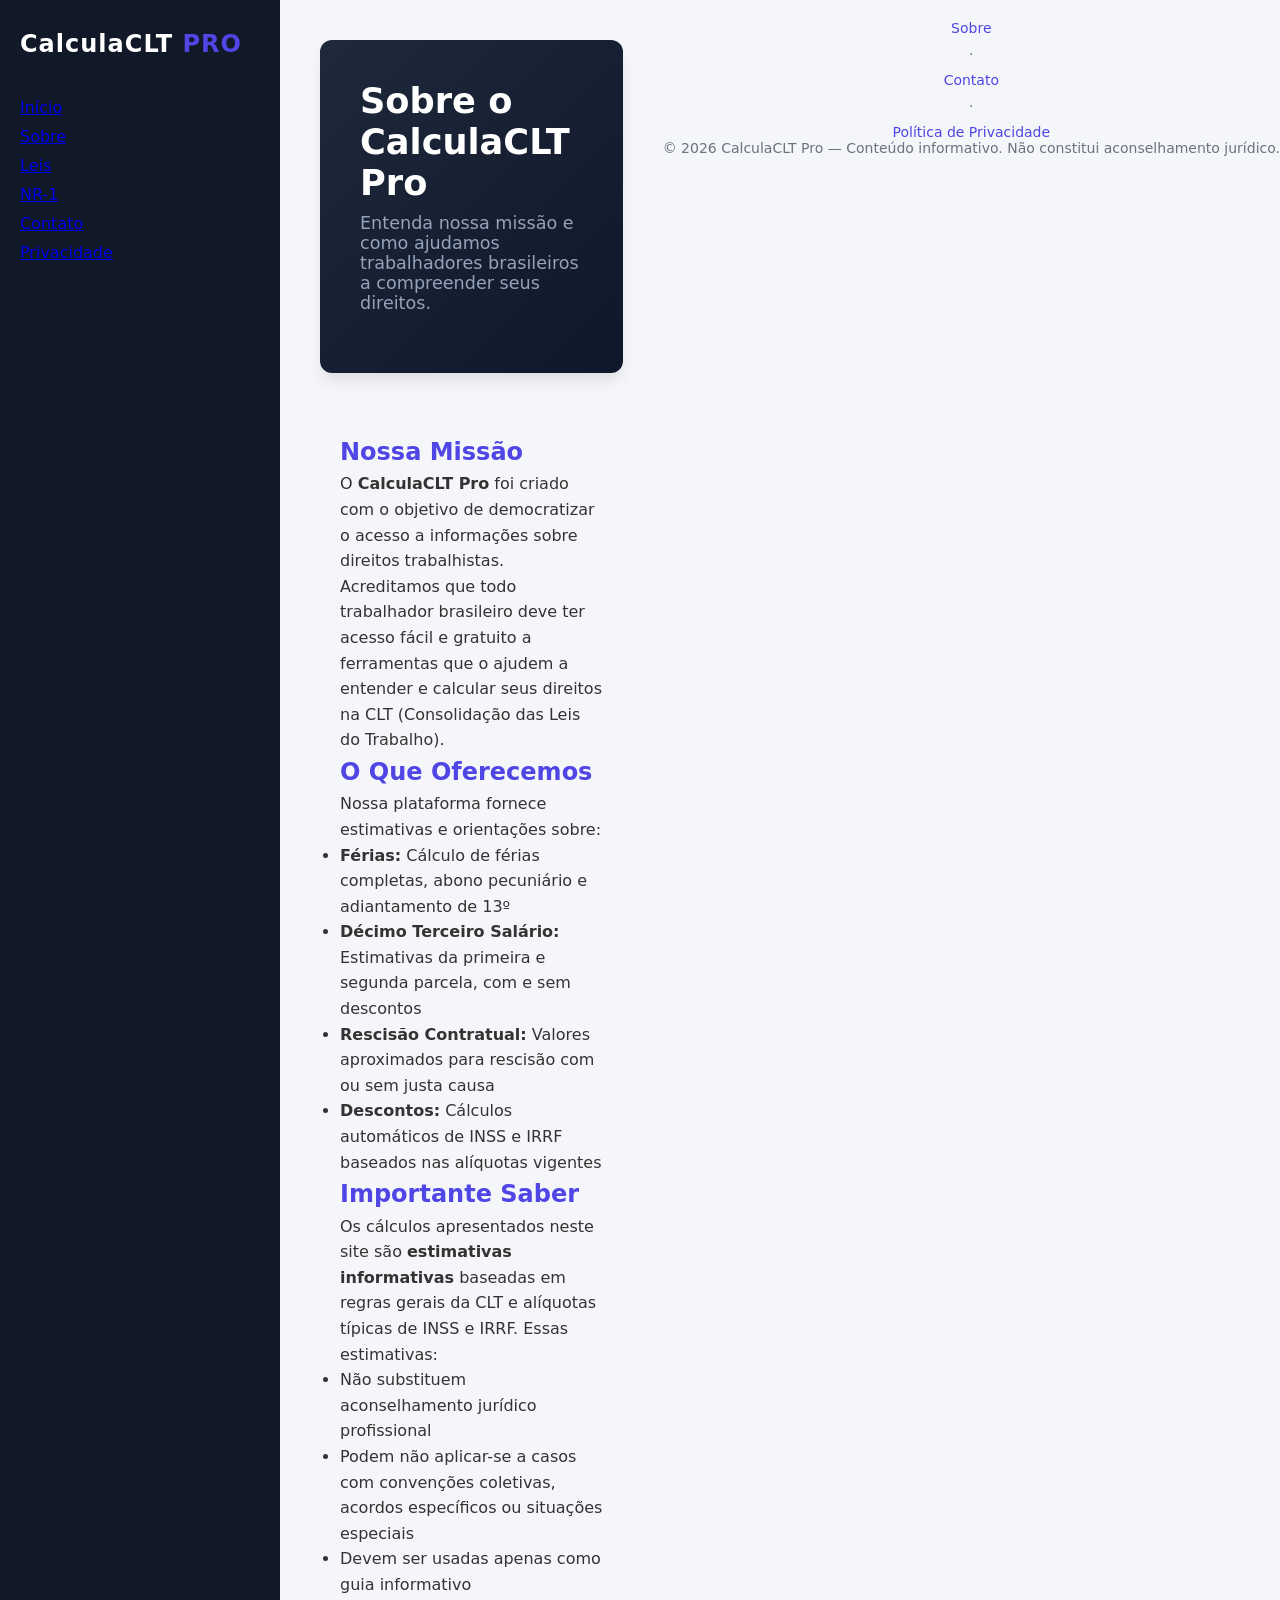
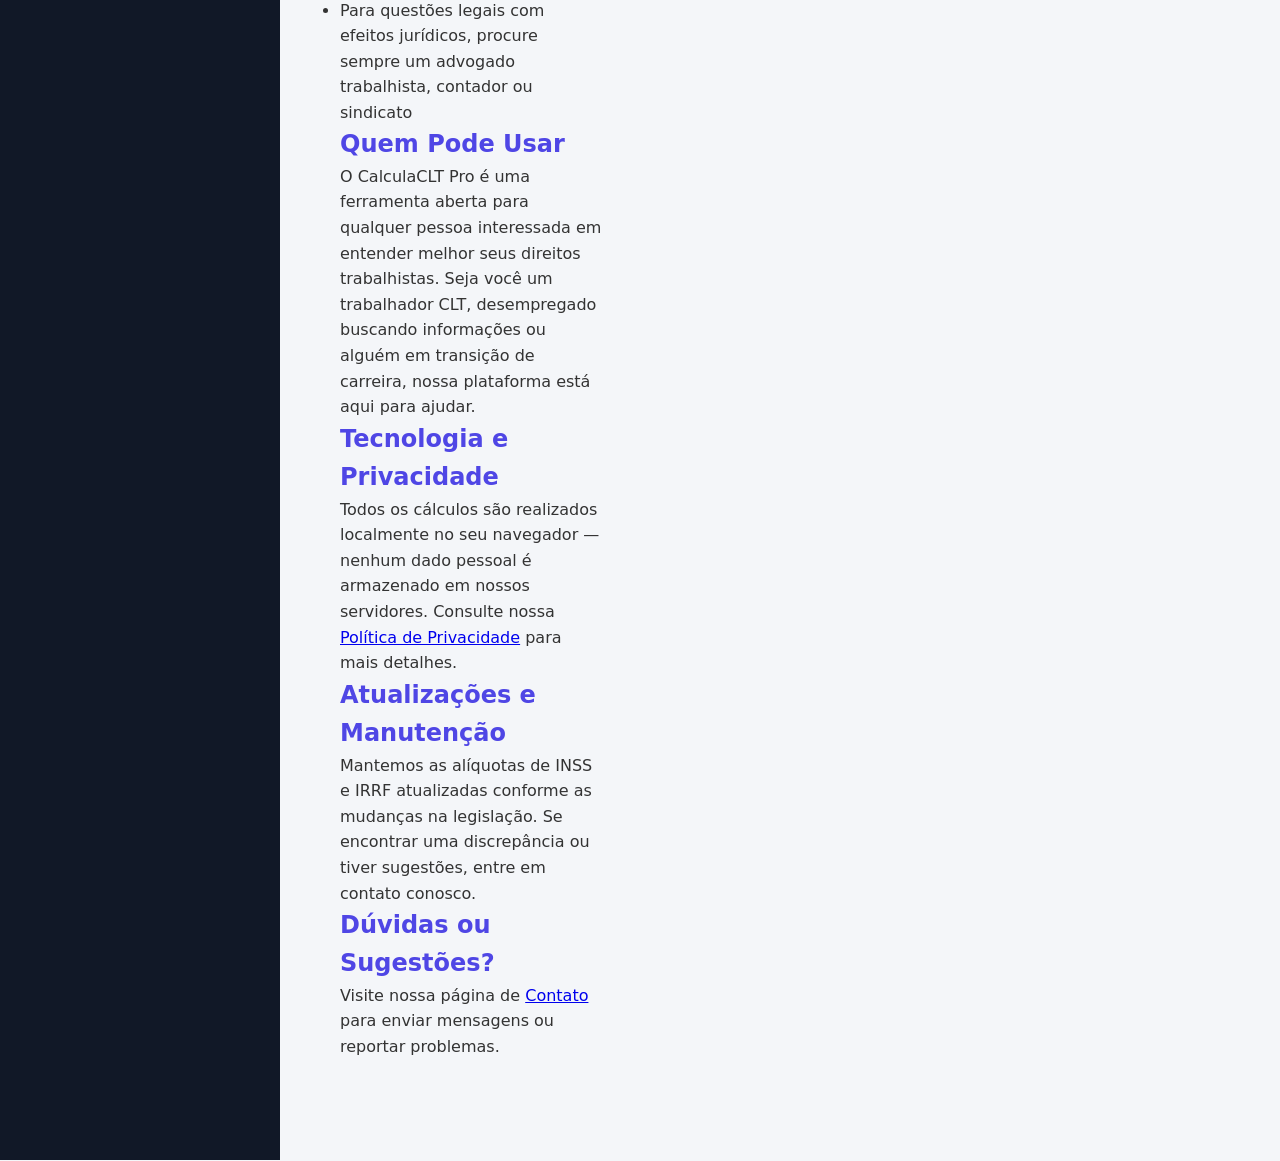
<file: about.html>
<!DOCTYPE html>
<html lang="pt-BR">
<head>
    <meta charset="UTF-8">
    <meta name="viewport" content="width=device-width, initial-scale=1.0">
    
    <title>Sobre | CalculaCLT Pro</title>
    <meta name="description" content="Conheça mais sobre o CalculaCLT Pro, uma ferramenta para estimativas de direitos trabalhistas da CLT.">
    <meta name="keywords" content="sobre, calculadora clt, direitos trabalhistas">
    <meta name="robots" content="index, follow">

    <meta property="og:title" content="Sobre | CalculaCLT Pro">
    <meta property="og:description" content="Conheça mais sobre o CalculaCLT Pro e nossa missão de ajudar trabalhadores.">
    <meta property="og:type" content="website">

    <link rel="stylesheet" href="style.css">
</head>
<body>

    <div class="dashboard">
        <aside class="sidebar" aria-label="Barra lateral">
            <div class="logo">CalculaCLT <span>PRO</span></div>
            <nav role="navigation" aria-label="Menu principal">
                <a href="index.html" class="nav-link">Início</a>
                <a href="about.html" class="nav-link active">Sobre</a>
                <a href="leis-trabalhistas.html" class="nav-link">Leis</a>
                <a href="nr1.html" class="nav-link">NR-1</a>
                <a href="contato.html" class="nav-link">Contato</a>
                <a href="politica-privacidade.html" class="nav-link">Privacidade</a>
            </nav>
        </aside>

        <main class="main-content" role="main">
            <section class="hero-section">
                <h1>Sobre o CalculaCLT Pro</h1>
                <p>Entenda nossa missão e como ajudamos trabalhadores brasileiros a compreender seus direitos.</p>
            </section>

            <section class="info-section">
                <h2>Nossa Missão</h2>
                <p>
                    O <strong>CalculaCLT Pro</strong> foi criado com o objetivo de democratizar o acesso a informações sobre direitos trabalhistas. 
                    Acreditamos que todo trabalhador brasileiro deve ter acesso fácil e gratuito a ferramentas que o ajudem a entender 
                    e calcular seus direitos na CLT (Consolidação das Leis do Trabalho).
                </p>

                <h2>O Que Oferecemos</h2>
                <p>
                    Nossa plataforma fornece estimativas e orientações sobre:
                </p>
                <ul>
                    <li><strong>Férias:</strong> Cálculo de férias completas, abono pecuniário e adiantamento de 13º</li>
                    <li><strong>Décimo Terceiro Salário:</strong> Estimativas da primeira e segunda parcela, com e sem descontos</li>
                    <li><strong>Rescisão Contratual:</strong> Valores aproximados para rescisão com ou sem justa causa</li>
                    <li><strong>Descontos:</strong> Cálculos automáticos de INSS e IRRF baseados nas alíquotas vigentes</li>
                </ul>

                <h2>Importante Saber</h2>
                <p>
                    Os cálculos apresentados neste site são <strong>estimativas informativas</strong> baseadas em regras gerais da CLT 
                    e alíquotas típicas de INSS e IRRF. Essas estimativas:
                </p>
                <ul>
                    <li>Não substituem aconselhamento jurídico profissional</li>
                    <li>Podem não aplicar-se a casos com convenções coletivas, acordos específicos ou situações especiais</li>
                    <li>Devem ser usadas apenas como guia informativo</li>
                    <li>Para questões legais com efeitos jurídicos, procure sempre um advogado trabalhista, contador ou sindicato</li>
                </ul>

                <h2>Quem Pode Usar</h2>
                <p>
                    O CalculaCLT Pro é uma ferramenta aberta para qualquer pessoa interessada em entender melhor seus direitos trabalhistas. 
                    Seja você um trabalhador CLT, desempregado buscando informações ou alguém em transição de carreira, 
                    nossa plataforma está aqui para ajudar.
                </p>

                <h2>Tecnologia e Privacidade</h2>
                <p>
                    Todos os cálculos são realizados localmente no seu navegador — nenhum dado pessoal é armazenado em nossos servidores. 
                    Consulte nossa <a href="politica-privacidade.html">Política de Privacidade</a> para mais detalhes.
                </p>

                <h2>Atualizações e Manutenção</h2>
                <p>
                    Mantemos as alíquotas de INSS e IRRF atualizadas conforme as mudanças na legislação. 
                    Se encontrar uma discrepância ou tiver sugestões, entre em contato conosco.
                </p>

                <h2>Dúvidas ou Sugestões?</h2>
                <p>
                    Visite nossa página de <a href="contato.html">Contato</a> para enviar mensagens ou reportar problemas.
                </p>
            </section>
        </main>

        <footer class="site-footer" aria-label="Rodapé do site">
            <nav class="footer-nav">
                <a href="about.html">Sobre</a> · <a href="contato.html">Contato</a> · <a href="politica-privacidade.html">Política de Privacidade</a>
            </nav>
            <p>© 2026 CalculaCLT Pro — Conteúdo informativo. Não constitui aconselhamento jurídico.</p>
        </footer>
    </div>

    <script src="script.js"></script>
</body>
</html>
</file>
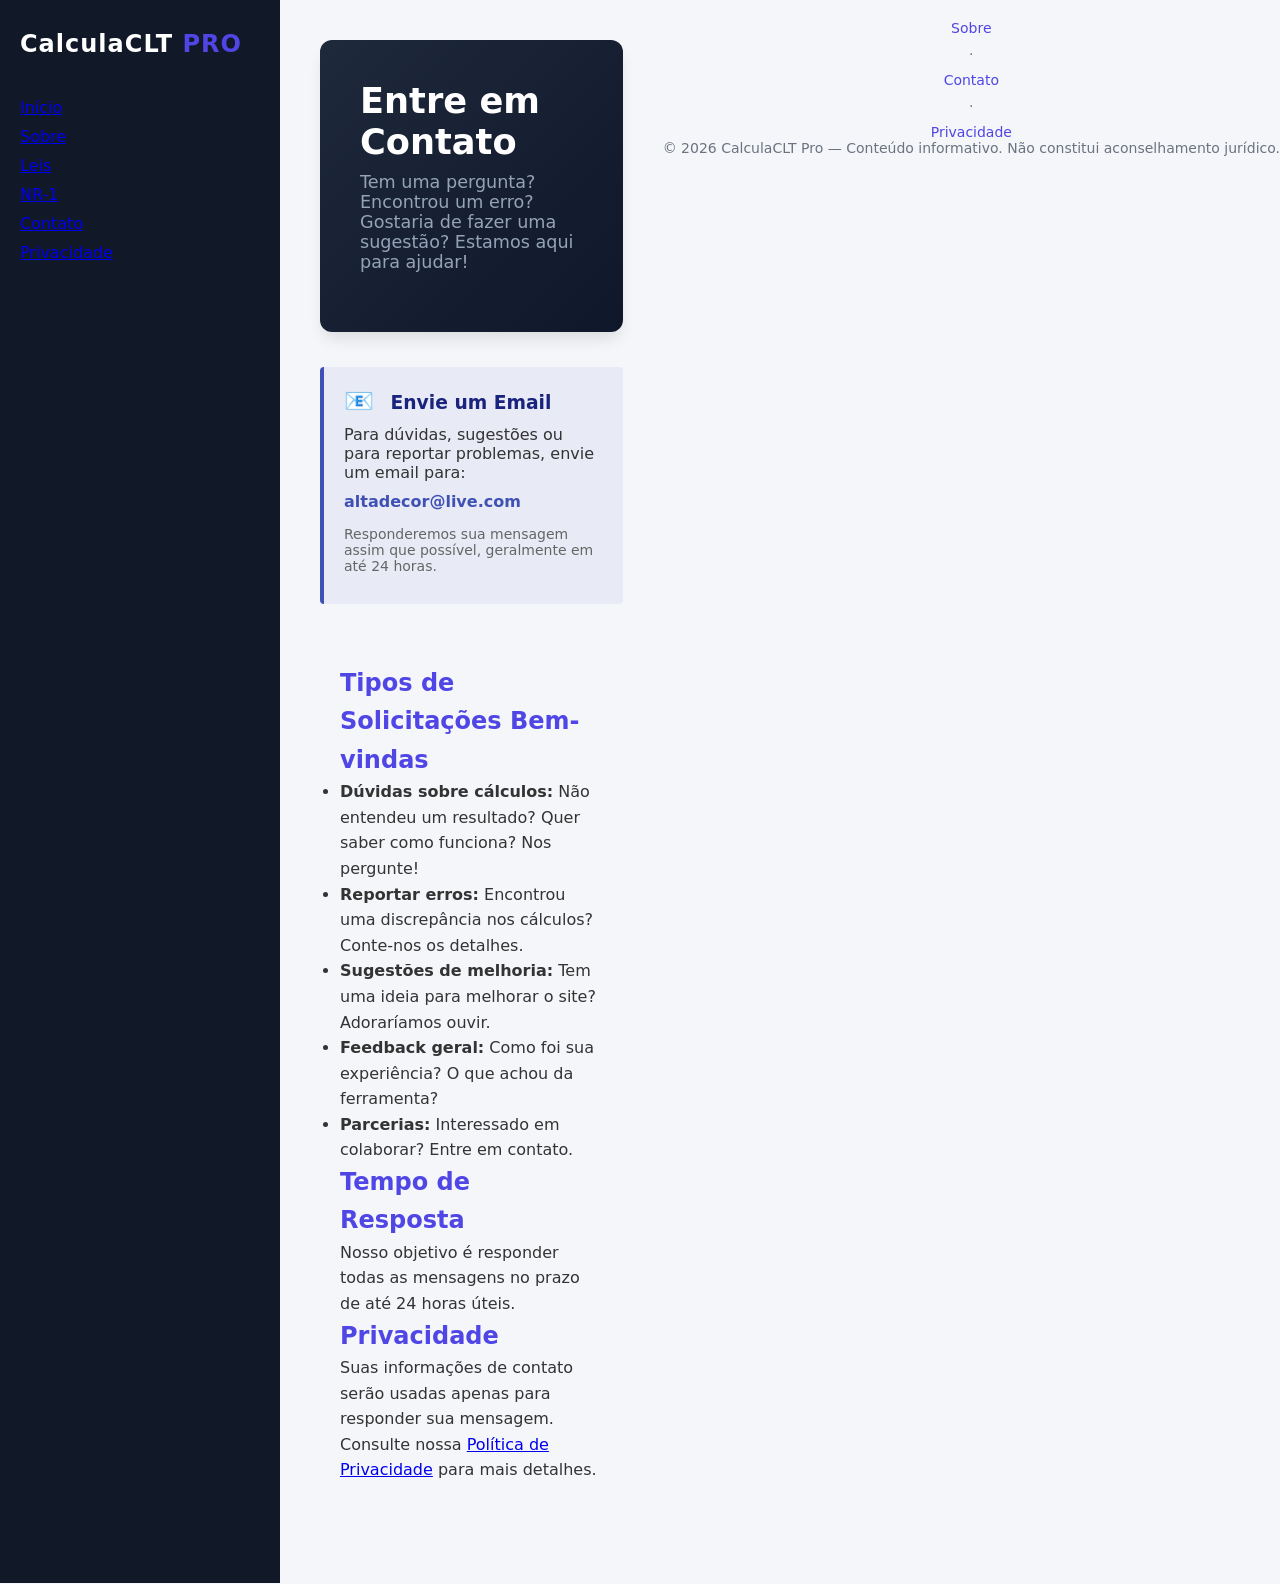
<file: contato.html>
<!DOCTYPE html>
<html lang="pt-BR">
<head>
    <meta charset="UTF-8">
    <meta name="viewport" content="width=device-width, initial-scale=1.0">
    
    <title>Contato | CalculaCLT Pro</title>
    <meta name="description" content="Entre em contato conosco com dúvidas, sugestões ou para reportar problemas no CalculaCLT Pro.">
    <meta name="keywords" content="contato, sugestão, dúvida, calculadora clt">
    <meta name="robots" content="index, follow">

    <meta property="og:title" content="Contato | CalculaCLT Pro">
    <meta property="og:description" content="Fale conosco — estamos aqui para ajudar.">
    <meta property="og:type" content="website">

    <link rel="stylesheet" href="style.css">
    <style>
        .contact-form { max-width: 600px; margin: 30px auto; padding: 20px; background: #f9f9f9; border-radius: 8px; box-shadow: 0 2px 8px rgba(0,0,0,0.1); }
        .form-group { margin-bottom: 20px; }
        .form-group label { display: block; margin-bottom: 8px; font-weight: 600; color: #333; }
        .form-group input, .form-group textarea { width: 100%; padding: 10px; border: 1px solid #ddd; border-radius: 4px; font-size: 14px; font-family: inherit; box-sizing: border-box; }
        .form-group textarea { resize: vertical; min-height: 150px; }
        .form-group input:focus, .form-group textarea:focus { outline: none; border-color: #3f51b5; box-shadow: 0 0 4px rgba(63, 81, 181, 0.3); }
        .btn-submit { background-color: #3f51b5; color: white; padding: 12px 24px; border: none; border-radius: 4px; font-size: 16px; cursor: pointer; transition: background-color 0.3s; width: 100%; }
        .btn-submit:hover { background-color: #283593; }
        .contact-info { max-width: 600px; margin: 30px auto; padding: 20px; background: #e8eaf6; border-left: 4px solid #3f51b5; border-radius: 4px; }
        .contact-info h3 { color: #1a237e; margin-top: 0; }
        .contact-info p { margin: 10px 0; color: #333; }
        .contact-info a { color: #3f51b5; text-decoration: none; font-weight: 600; }
        .contact-info a:hover { text-decoration: underline; }
        .message-icon { font-size: 24px; margin-right: 10px; }
    </style>
</head>
<body>

    <div class="dashboard">
        <aside class="sidebar" aria-label="Barra lateral">
            <div class="logo">CalculaCLT <span>PRO</span></div>
            <nav role="navigation" aria-label="Menu principal">
                <a href="index.html" class="nav-link">Início</a>
                <a href="about.html" class="nav-link">Sobre</a>
                <a href="leis-trabalhistas.html" class="nav-link">Leis</a>
                <a href="nr1.html" class="nav-link">NR-1</a>
                <a href="contato.html" class="nav-link active">Contato</a>
                <a href="politica-privacidade.html" class="nav-link">Privacidade</a>
            </nav>
        </aside>

        <main class="main-content" role="main">
            <section class="hero-section">
                <h1>Entre em Contato</h1>
                <p>Tem uma pergunta? Encontrou um erro? Gostaria de fazer uma sugestão? Estamos aqui para ajudar!</p>
            </section>

            <section class="contact-info">
                <h3><span class="message-icon">📧</span> Envie um Email</h3>
                <p>Para dúvidas, sugestões ou para reportar problemas, envie um email para:</p>
                <p><strong><a href="mailto:altadecor@live.com">altadecor@live.com</a></strong></p>
                <p style="font-size: 14px; color: #666; margin-top: 15px;">Responderemos sua mensagem assim que possível, geralmente em até 24 horas.</p>
            </section>

            <section class="info-section">
                <h2>Tipos de Solicitações Bem-vindas</h2>
                <ul>
                    <li><strong>Dúvidas sobre cálculos:</strong> Não entendeu um resultado? Quer saber como funciona? Nos pergunte!</li>
                    <li><strong>Reportar erros:</strong> Encontrou uma discrepância nos cálculos? Conte-nos os detalhes.</li>
                    <li><strong>Sugestões de melhoria:</strong> Tem uma ideia para melhorar o site? Adoraríamos ouvir.</li>
                    <li><strong>Feedback geral:</strong> Como foi sua experiência? O que achou da ferramenta?</li>
                    <li><strong>Parcerias:</strong> Interessado em colaborar? Entre em contato.</li>
                </ul>

                <h2>Tempo de Resposta</h2>
                <p>Nosso objetivo é responder todas as mensagens no prazo de até 24 horas úteis.</p>

                <h2>Privacidade</h2>
                <p>Suas informações de contato serão usadas apenas para responder sua mensagem. Consulte nossa <a href="politica-privacidade.html">Política de Privacidade</a> para mais detalhes.</p>
            </section>
        </main>

        <footer class="site-footer" aria-label="Rodapé do site">
            <nav class="footer-nav">
                <a href="about.html">Sobre</a> · <a href="contato.html">Contato</a> · <a href="politica-privacidade.html">Privacidade</a>
            </nav>
            <p>© 2026 CalculaCLT Pro — Conteúdo informativo. Não constitui aconselhamento jurídico.</p>
        </footer>
    </div>

    <script src="script.js"></script>
</body>
</html>
</file>
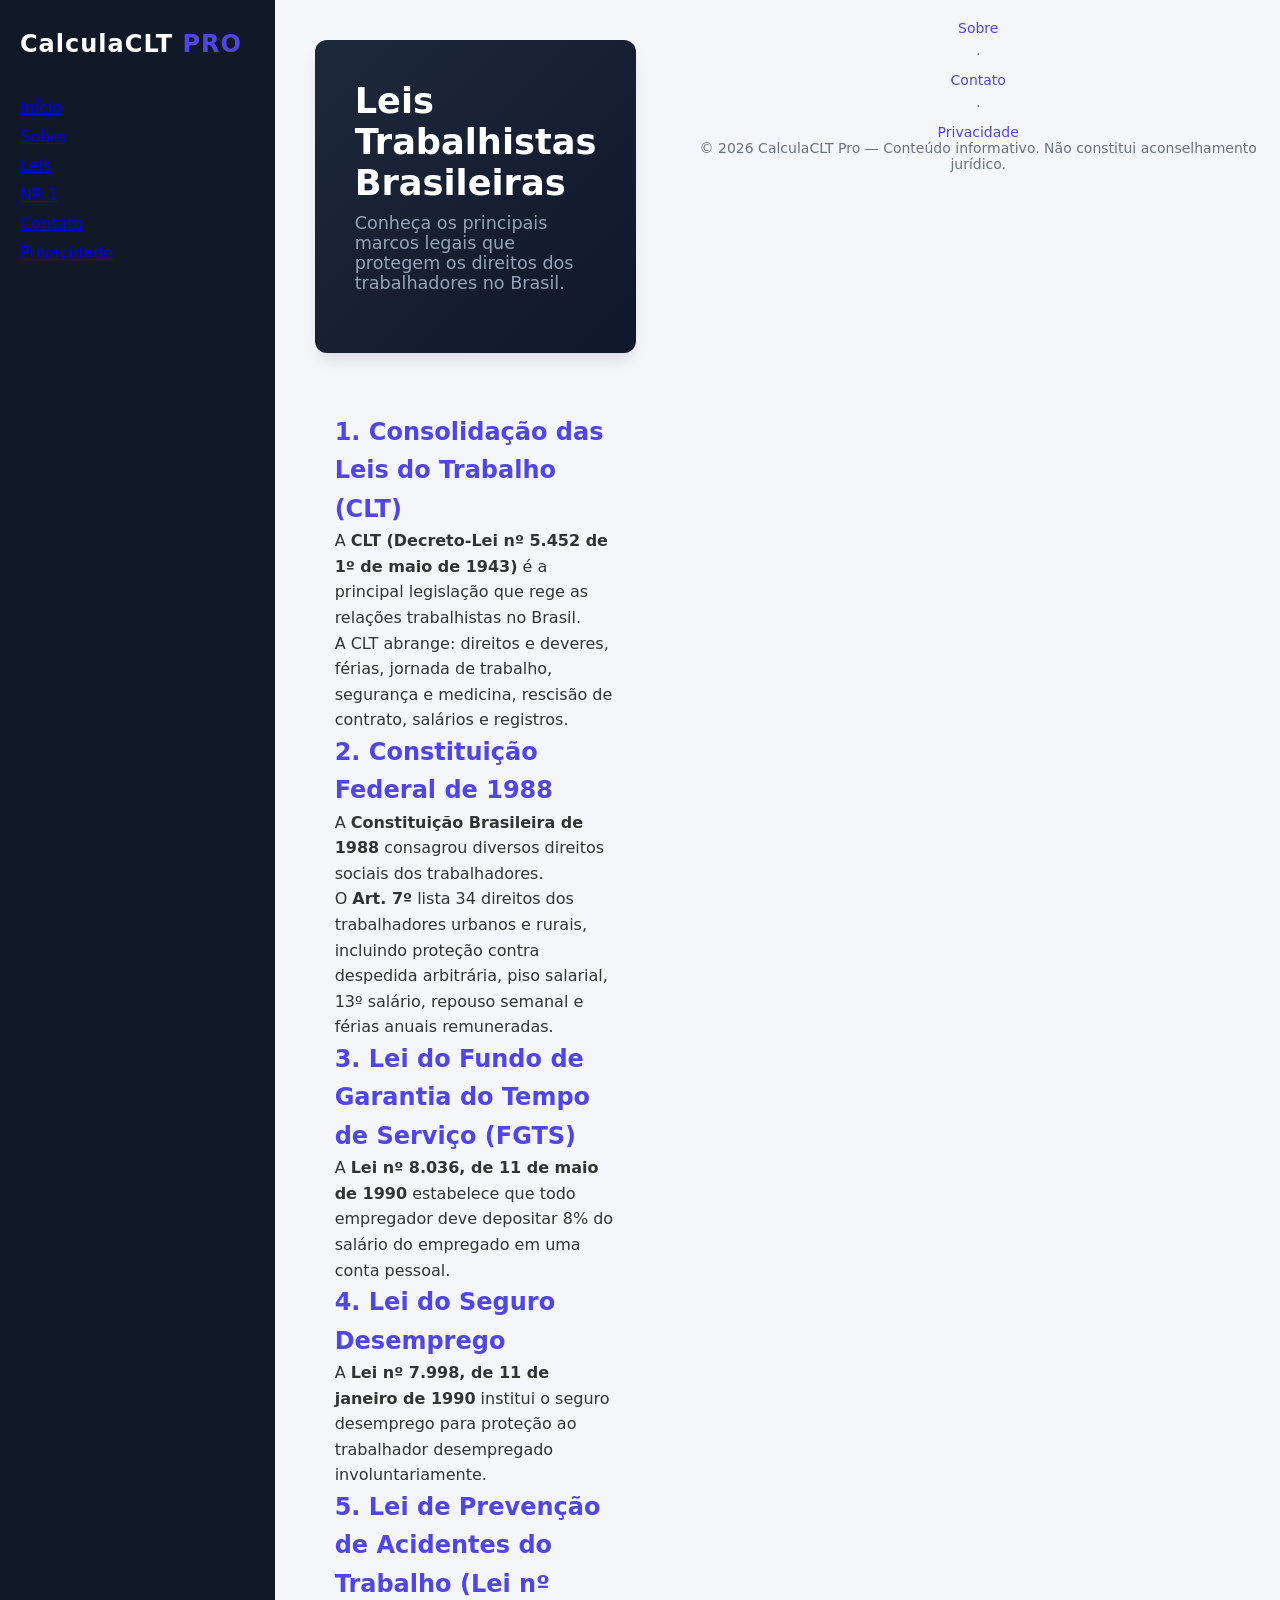
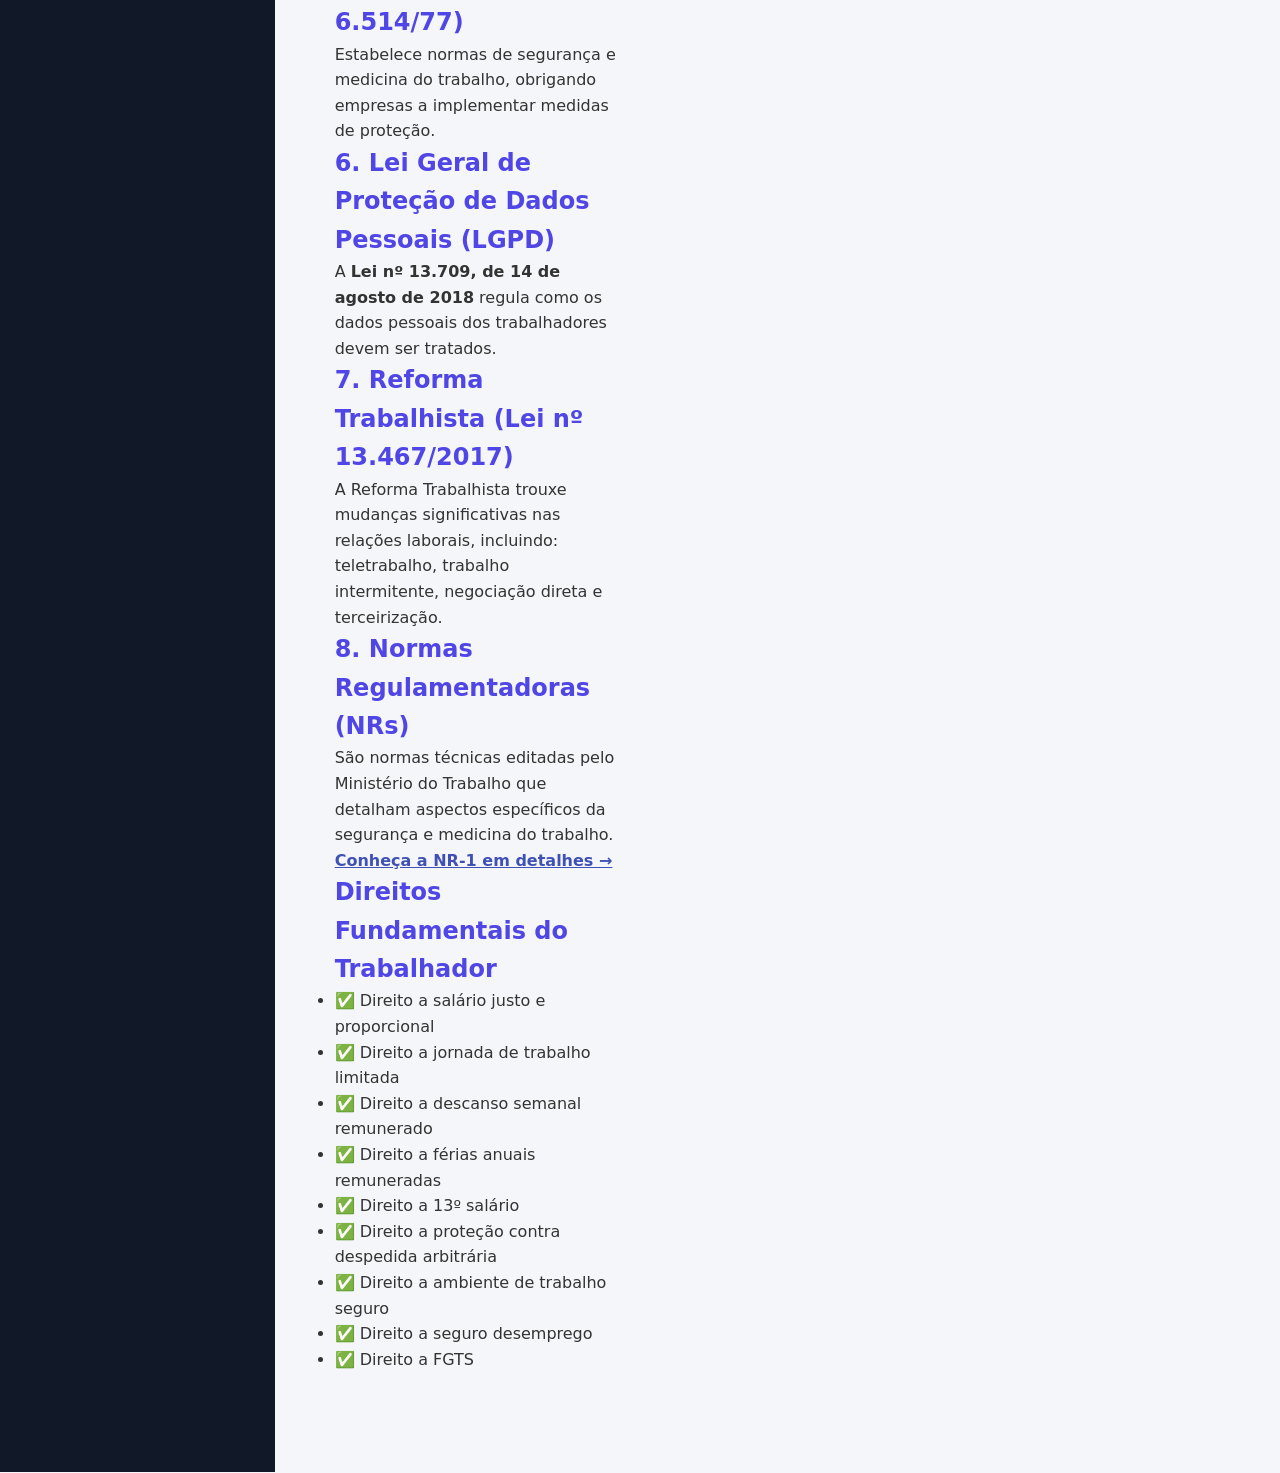
<file: leis-trabalhistas.html>
<!DOCTYPE html>
<html lang="pt-BR">
<head>
    <meta charset="UTF-8">
    <meta name="viewport" content="width=device-width, initial-scale=1.0">
    
    <title>Leis Trabalhistas | CalculaCLT Pro</title>
    <meta name="description" content="Conheça as principais leis trabalhistas brasileiras, CLT, direitos dos trabalhadores e normas regulamentadoras.">
    <meta name="keywords" content="leis trabalhistas, CLT, consolidação leis trabalho, direitos trabalhistas, normas, Brasil">
    <meta name="robots" content="index, follow">

    <link rel="stylesheet" href="style.css">
</head>
<body>

    <div class="dashboard">
        <aside class="sidebar" aria-label="Barra lateral">
            <div class="logo">CalculaCLT <span>PRO</span></div>
            <nav role="navigation" aria-label="Menu principal">
                <a href="index.html" class="nav-link">Início</a>
                <a href="about.html" class="nav-link">Sobre</a>
                <a href="leis-trabalhistas.html" class="nav-link active">Leis</a>
                <a href="nr1.html" class="nav-link">NR-1</a>
                <a href="contato.html" class="nav-link">Contato</a>
                <a href="politica-privacidade.html" class="nav-link">Privacidade</a>
            </nav>
        </aside>

        <main class="main-content" role="main">
            <section class="hero-section">
                <h1>Leis Trabalhistas Brasileiras</h1>
                <p>Conheça os principais marcos legais que protegem os direitos dos trabalhadores no Brasil.</p>
            </section>

            <section class="info-section">
                <h2>1. Consolidação das Leis do Trabalho (CLT)</h2>
                <p>A <strong>CLT (Decreto-Lei nº 5.452 de 1º de maio de 1943)</strong> é a principal legislação que rege as relações trabalhistas no Brasil.</p>
                <p>A CLT abrange: direitos e deveres, férias, jornada de trabalho, segurança e medicina, rescisão de contrato, salários e registros.</p>

                <h2>2. Constituição Federal de 1988</h2>
                <p>A <strong>Constituição Brasileira de 1988</strong> consagrou diversos direitos sociais dos trabalhadores.</p>
                <p>O <strong>Art. 7º</strong> lista 34 direitos dos trabalhadores urbanos e rurais, incluindo proteção contra despedida arbitrária, piso salarial, 13º salário, repouso semanal e férias anuais remuneradas.</p>

                <h2>3. Lei do Fundo de Garantia do Tempo de Serviço (FGTS)</h2>
                <p>A <strong>Lei nº 8.036, de 11 de maio de 1990</strong> estabelece que todo empregador deve depositar 8% do salário do empregado em uma conta pessoal.</p>

                <h2>4. Lei do Seguro Desemprego</h2>
                <p>A <strong>Lei nº 7.998, de 11 de janeiro de 1990</strong> institui o seguro desemprego para proteção ao trabalhador desempregado involuntariamente.</p>

                <h2>5. Lei de Prevenção de Acidentes do Trabalho (Lei nº 6.514/77)</h2>
                <p>Estabelece normas de segurança e medicina do trabalho, obrigando empresas a implementar medidas de proteção.</p>

                <h2>6. Lei Geral de Proteção de Dados Pessoais (LGPD)</h2>
                <p>A <strong>Lei nº 13.709, de 14 de agosto de 2018</strong> regula como os dados pessoais dos trabalhadores devem ser tratados.</p>

                <h2>7. Reforma Trabalhista (Lei nº 13.467/2017)</h2>
                <p>A Reforma Trabalhista trouxe mudanças significativas nas relações laborais, incluindo: teletrabalho, trabalho intermitente, negociação direta e terceirização.</p>

                <h2>8. Normas Regulamentadoras (NRs)</h2>
                <p>São normas técnicas editadas pelo Ministério do Trabalho que detalham aspectos específicos da segurança e medicina do trabalho.</p>
                <p><a href="nr1.html" style="color: #3f51b5; font-weight: 600;">Conheça a NR-1 em detalhes →</a></p>

                <h2>Direitos Fundamentais do Trabalhador</h2>
                <ul>
                    <li>✅ Direito a salário justo e proporcional</li>
                    <li>✅ Direito a jornada de trabalho limitada</li>
                    <li>✅ Direito a descanso semanal remunerado</li>
                    <li>✅ Direito a férias anuais remuneradas</li>
                    <li>✅ Direito a 13º salário</li>
                    <li>✅ Direito a proteção contra despedida arbitrária</li>
                    <li>✅ Direito a ambiente de trabalho seguro</li>
                    <li>✅ Direito a seguro desemprego</li>
                    <li>✅ Direito a FGTS</li>
                </ul>
            </section>
        </main>

        <footer class="site-footer" aria-label="Rodapé do site">
            <nav class="footer-nav">
                <a href="about.html">Sobre</a> · <a href="contato.html">Contato</a> · <a href="politica-privacidade.html">Privacidade</a>
            </nav>
            <p>© 2026 CalculaCLT Pro — Conteúdo informativo. Não constitui aconselhamento jurídico.</p>
        </footer>
    </div>

    <script src="script.js"></script>
</body>
</html>
</file>
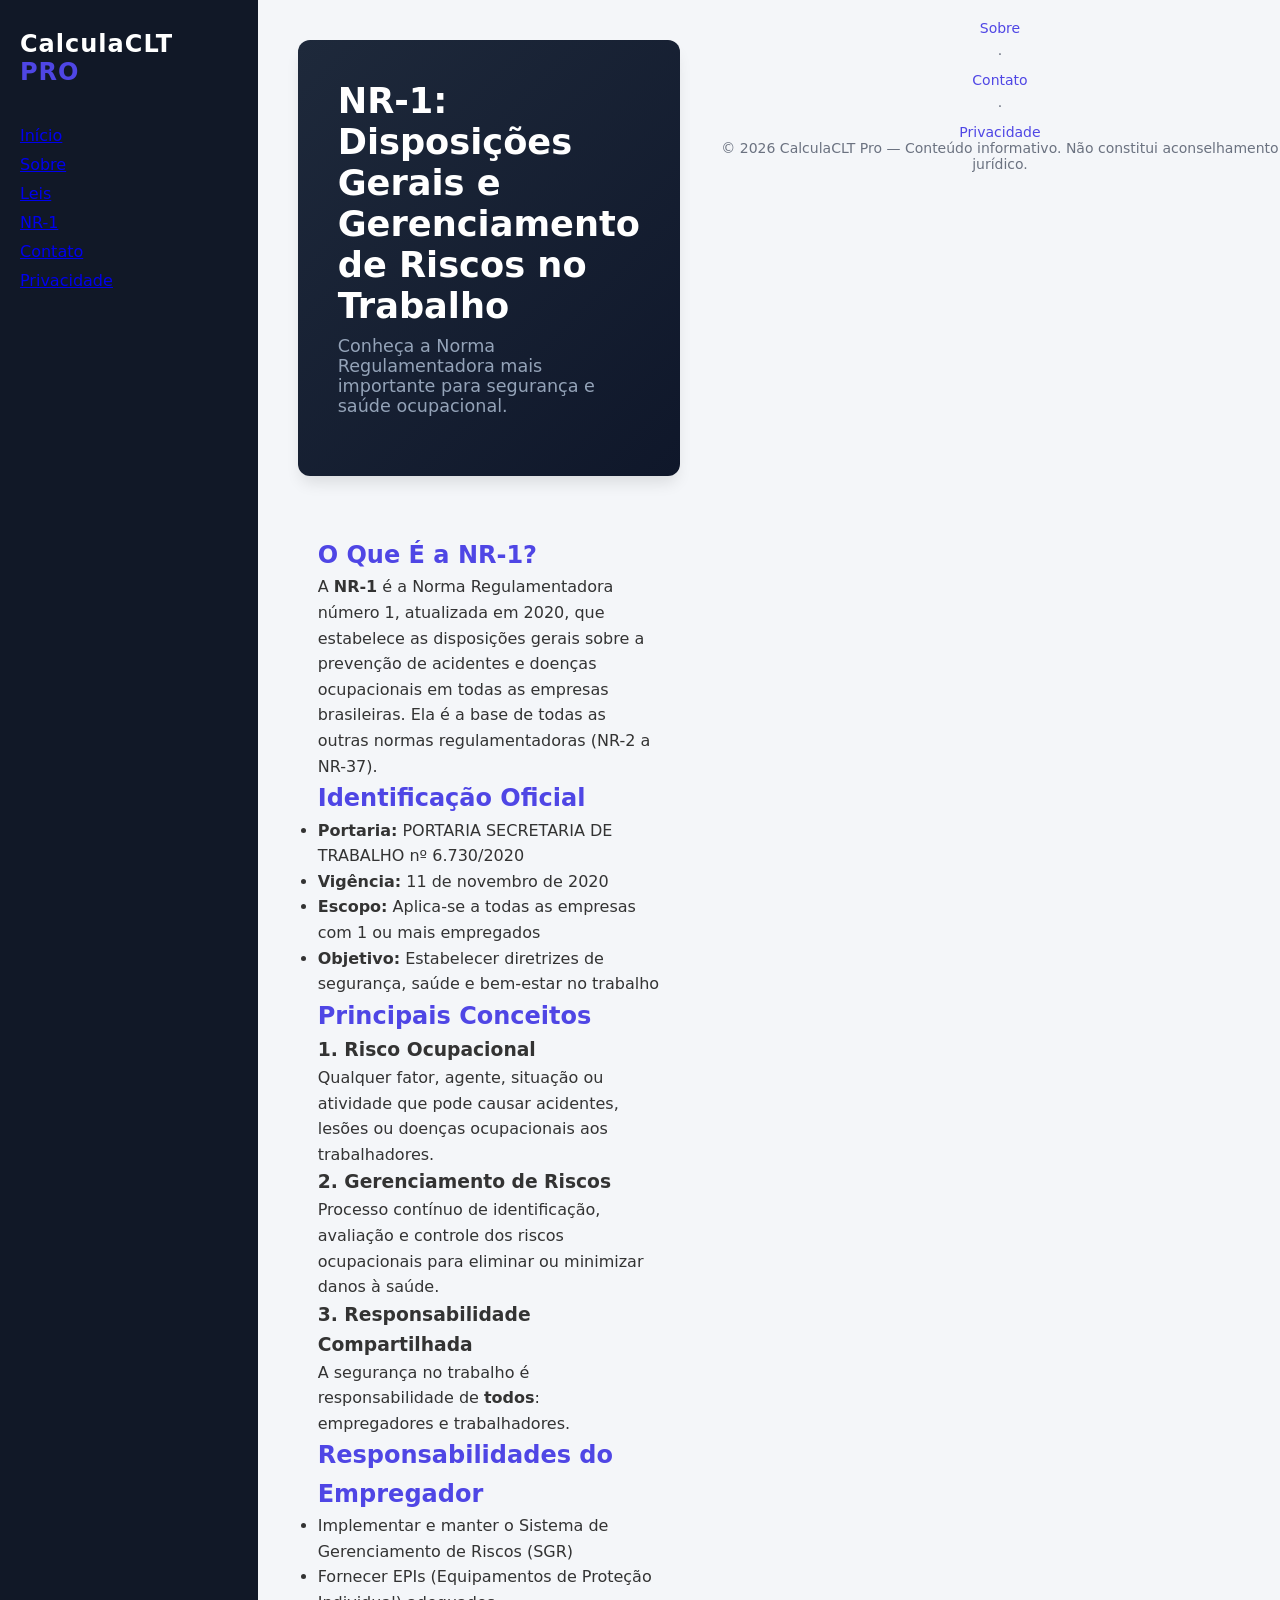
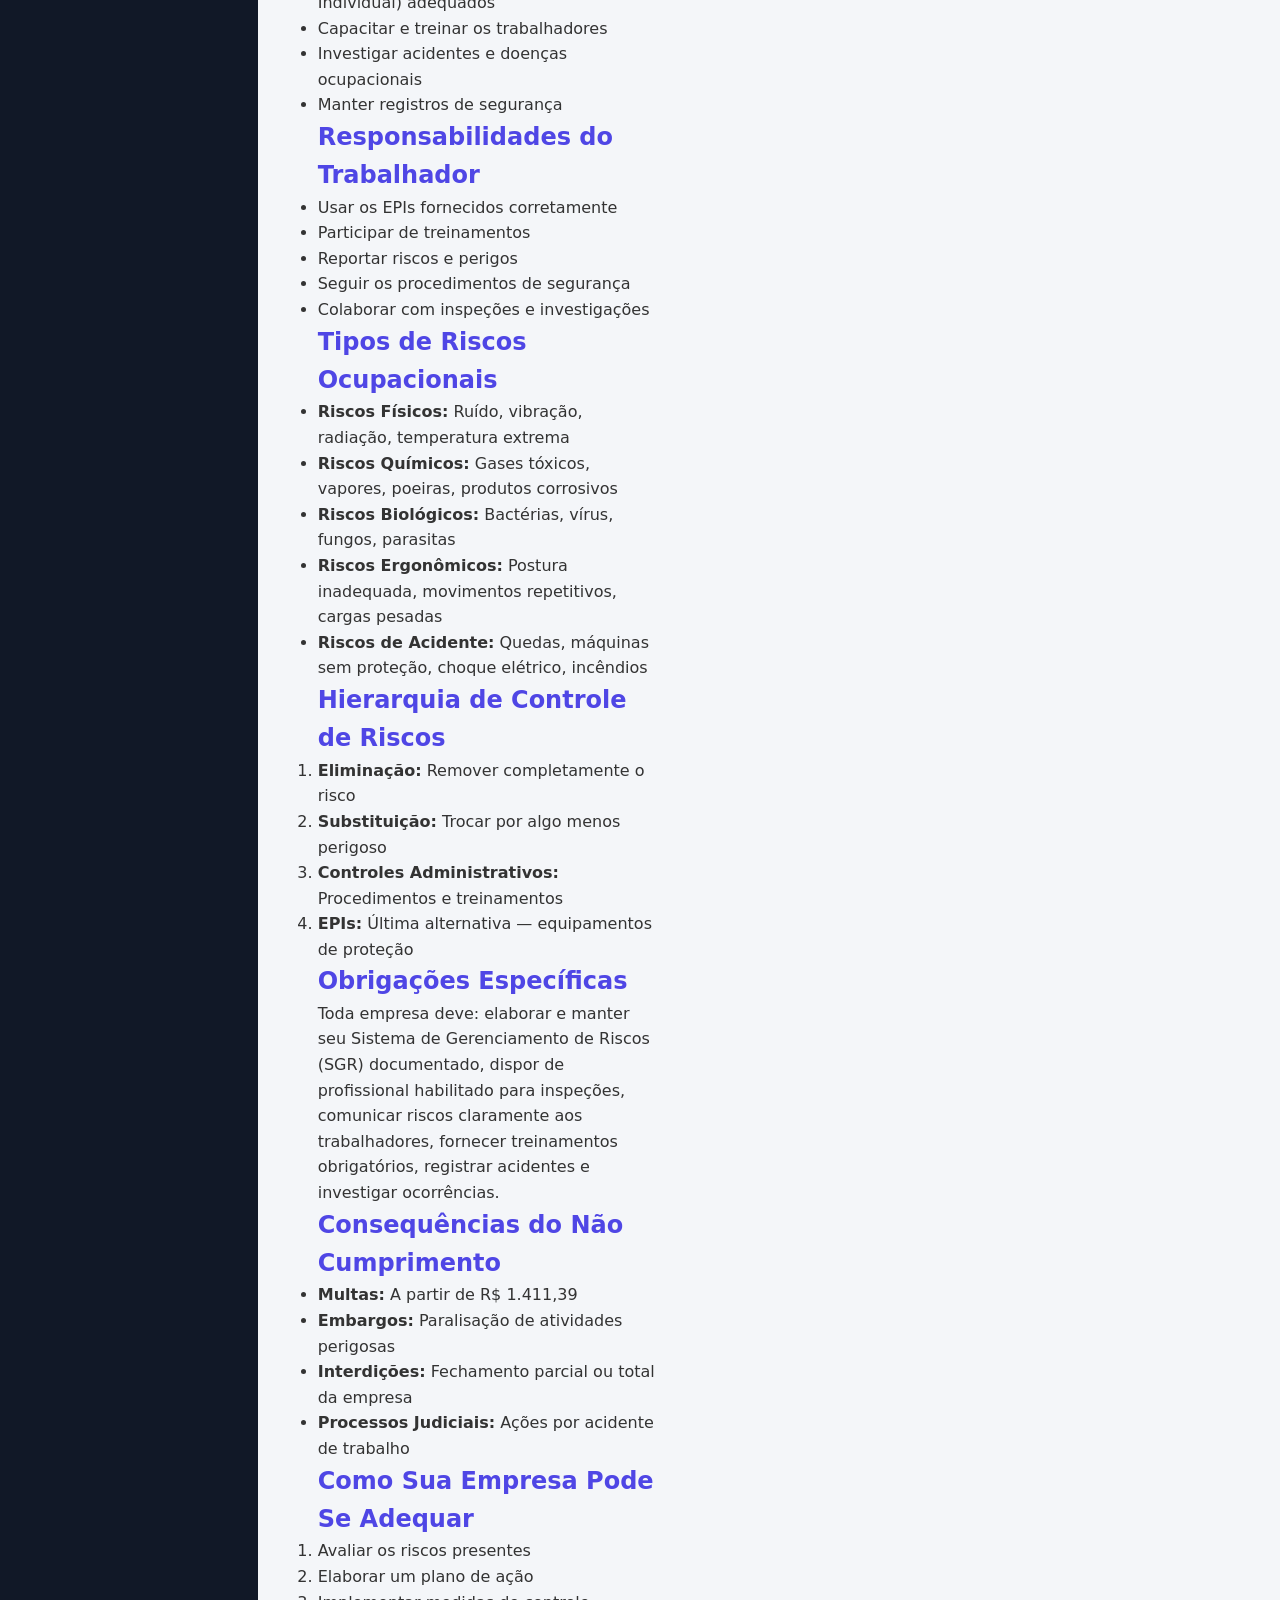
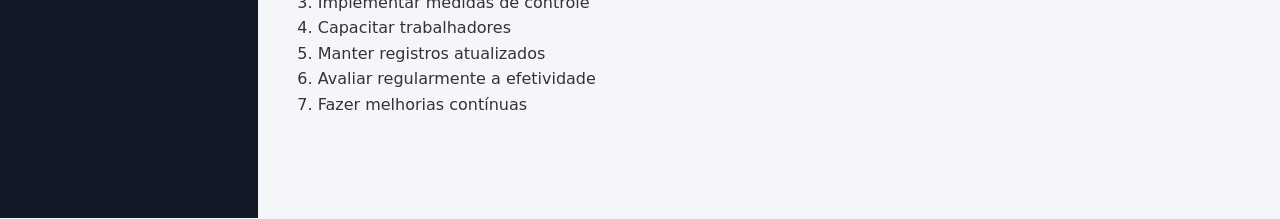
<file: nr1.html>
<!DOCTYPE html>
<html lang="pt-BR">
<head>
    <meta charset="UTF-8">
    <meta name="viewport" content="width=device-width, initial-scale=1.0">
    
    <title>NR-1 - Disposições Gerais | CalculaCLT Pro</title>
    <meta name="description" content="Conheça a NR-1 - Disposições Gerais e Gerenciamento de Riscos no Trabalho. Norma regulamentadora essencial de segurança e saúde ocupacional.">
    <meta name="keywords" content="NR-1, norma regulamentadora, segurança trabalho, saúde ocupacional, Brasil">
    <meta name="robots" content="index, follow">

    <link rel="stylesheet" href="style.css">
</head>
<body>

    <div class="dashboard">
        <aside class="sidebar" aria-label="Barra lateral">
            <div class="logo">CalculaCLT <span>PRO</span></div>
            <nav role="navigation" aria-label="Menu principal">
                <a href="index.html" class="nav-link">Início</a>
                <a href="about.html" class="nav-link">Sobre</a>
                <a href="leis-trabalhistas.html" class="nav-link">Leis</a>
                <a href="nr1.html" class="nav-link active">NR-1</a>
                <a href="contato.html" class="nav-link">Contato</a>
                <a href="politica-privacidade.html" class="nav-link">Privacidade</a>
            </nav>
        </aside>

        <main class="main-content" role="main">
            <section class="hero-section">
                <h1>NR-1: Disposições Gerais e Gerenciamento de Riscos no Trabalho</h1>
                <p>Conheça a Norma Regulamentadora mais importante para segurança e saúde ocupacional.</p>
            </section>

            <section class="info-section">
                <h2>O Que É a NR-1?</h2>
                <p>
                    A <strong>NR-1</strong> é a Norma Regulamentadora número 1, atualizada em 2020, que estabelece as disposições gerais sobre 
                    a prevenção de acidentes e doenças ocupacionais em todas as empresas brasileiras. Ela é a base de todas as outras 
                    normas regulamentadoras (NR-2 a NR-37).
                </p>

                <h2>Identificação Oficial</h2>
                <ul>
                    <li><strong>Portaria:</strong> PORTARIA SECRETARIA DE TRABALHO nº 6.730/2020</li>
                    <li><strong>Vigência:</strong> 11 de novembro de 2020</li>
                    <li><strong>Escopo:</strong> Aplica-se a todas as empresas com 1 ou mais empregados</li>
                    <li><strong>Objetivo:</strong> Estabelecer diretrizes de segurança, saúde e bem-estar no trabalho</li>
                </ul>

                <h2>Principais Conceitos</h2>
                <h3>1. Risco Ocupacional</h3>
                <p>
                    Qualquer fator, agente, situação ou atividade que pode causar acidentes, lesões ou doenças ocupacionais aos trabalhadores.
                </p>

                <h3>2. Gerenciamento de Riscos</h3>
                <p>
                    Processo contínuo de identificação, avaliação e controle dos riscos ocupacionais para eliminar ou minimizar danos à saúde.
                </p>

                <h3>3. Responsabilidade Compartilhada</h3>
                <p>
                    A segurança no trabalho é responsabilidade de <strong>todos</strong>: empregadores e trabalhadores.
                </p>

                <h2>Responsabilidades do Empregador</h2>
                <ul>
                    <li>Implementar e manter o Sistema de Gerenciamento de Riscos (SGR)</li>
                    <li>Fornecer EPIs (Equipamentos de Proteção Individual) adequados</li>
                    <li>Capacitar e treinar os trabalhadores</li>
                    <li>Investigar acidentes e doenças ocupacionais</li>
                    <li>Manter registros de segurança</li>
                </ul>

                <h2>Responsabilidades do Trabalhador</h2>
                <ul>
                    <li>Usar os EPIs fornecidos corretamente</li>
                    <li>Participar de treinamentos</li>
                    <li>Reportar riscos e perigos</li>
                    <li>Seguir os procedimentos de segurança</li>
                    <li>Colaborar com inspeções e investigações</li>
                </ul>

                <h2>Tipos de Riscos Ocupacionais</h2>
                <ul>
                    <li><strong>Riscos Físicos:</strong> Ruído, vibração, radiação, temperatura extrema</li>
                    <li><strong>Riscos Químicos:</strong> Gases tóxicos, vapores, poeiras, produtos corrosivos</li>
                    <li><strong>Riscos Biológicos:</strong> Bactérias, vírus, fungos, parasitas</li>
                    <li><strong>Riscos Ergonômicos:</strong> Postura inadequada, movimentos repetitivos, cargas pesadas</li>
                    <li><strong>Riscos de Acidente:</strong> Quedas, máquinas sem proteção, choque elétrico, incêndios</li>
                </ul>

                <h2>Hierarquia de Controle de Riscos</h2>
                <ol>
                    <li><strong>Eliminação:</strong> Remover completamente o risco</li>
                    <li><strong>Substituição:</strong> Trocar por algo menos perigoso</li>
                    <li><strong>Controles Administrativos:</strong> Procedimentos e treinamentos</li>
                    <li><strong>EPIs:</strong> Última alternativa — equipamentos de proteção</li>
                </ol>

                <h2>Obrigações Específicas</h2>
                <p>
                    Toda empresa deve: elaborar e manter seu Sistema de Gerenciamento de Riscos (SGR) documentado, 
                    dispor de profissional habilitado para inspeções, comunicar riscos claramente aos trabalhadores, 
                    fornecer treinamentos obrigatórios, registrar acidentes e investigar ocorrências.
                </p>

                <h2>Consequências do Não Cumprimento</h2>
                <ul>
                    <li><strong>Multas:</strong> A partir de R$ 1.411,39</li>
                    <li><strong>Embargos:</strong> Paralisação de atividades perigosas</li>
                    <li><strong>Interdições:</strong> Fechamento parcial ou total da empresa</li>
                    <li><strong>Processos Judiciais:</strong> Ações por acidente de trabalho</li>
                </ul>

                <h2>Como Sua Empresa Pode Se Adequar</h2>
                <ol>
                    <li>Avaliar os riscos presentes</li>
                    <li>Elaborar um plano de ação</li>
                    <li>Implementar medidas de controle</li>
                    <li>Capacitar trabalhadores</li>
                    <li>Manter registros atualizados</li>
                    <li>Avaliar regularmente a efetividade</li>
                    <li>Fazer melhorias contínuas</li>
                </ol>
            </section>
        </main>

        <footer class="site-footer" aria-label="Rodapé do site">
            <nav class="footer-nav">
                <a href="about.html">Sobre</a> · <a href="contato.html">Contato</a> · <a href="politica-privacidade.html">Privacidade</a>
            </nav>
            <p>© 2026 CalculaCLT Pro — Conteúdo informativo. Não constitui aconselhamento jurídico.</p>
        </footer>
    </div>

    <script src="script.js"></script>
</body>
</html>
</file>
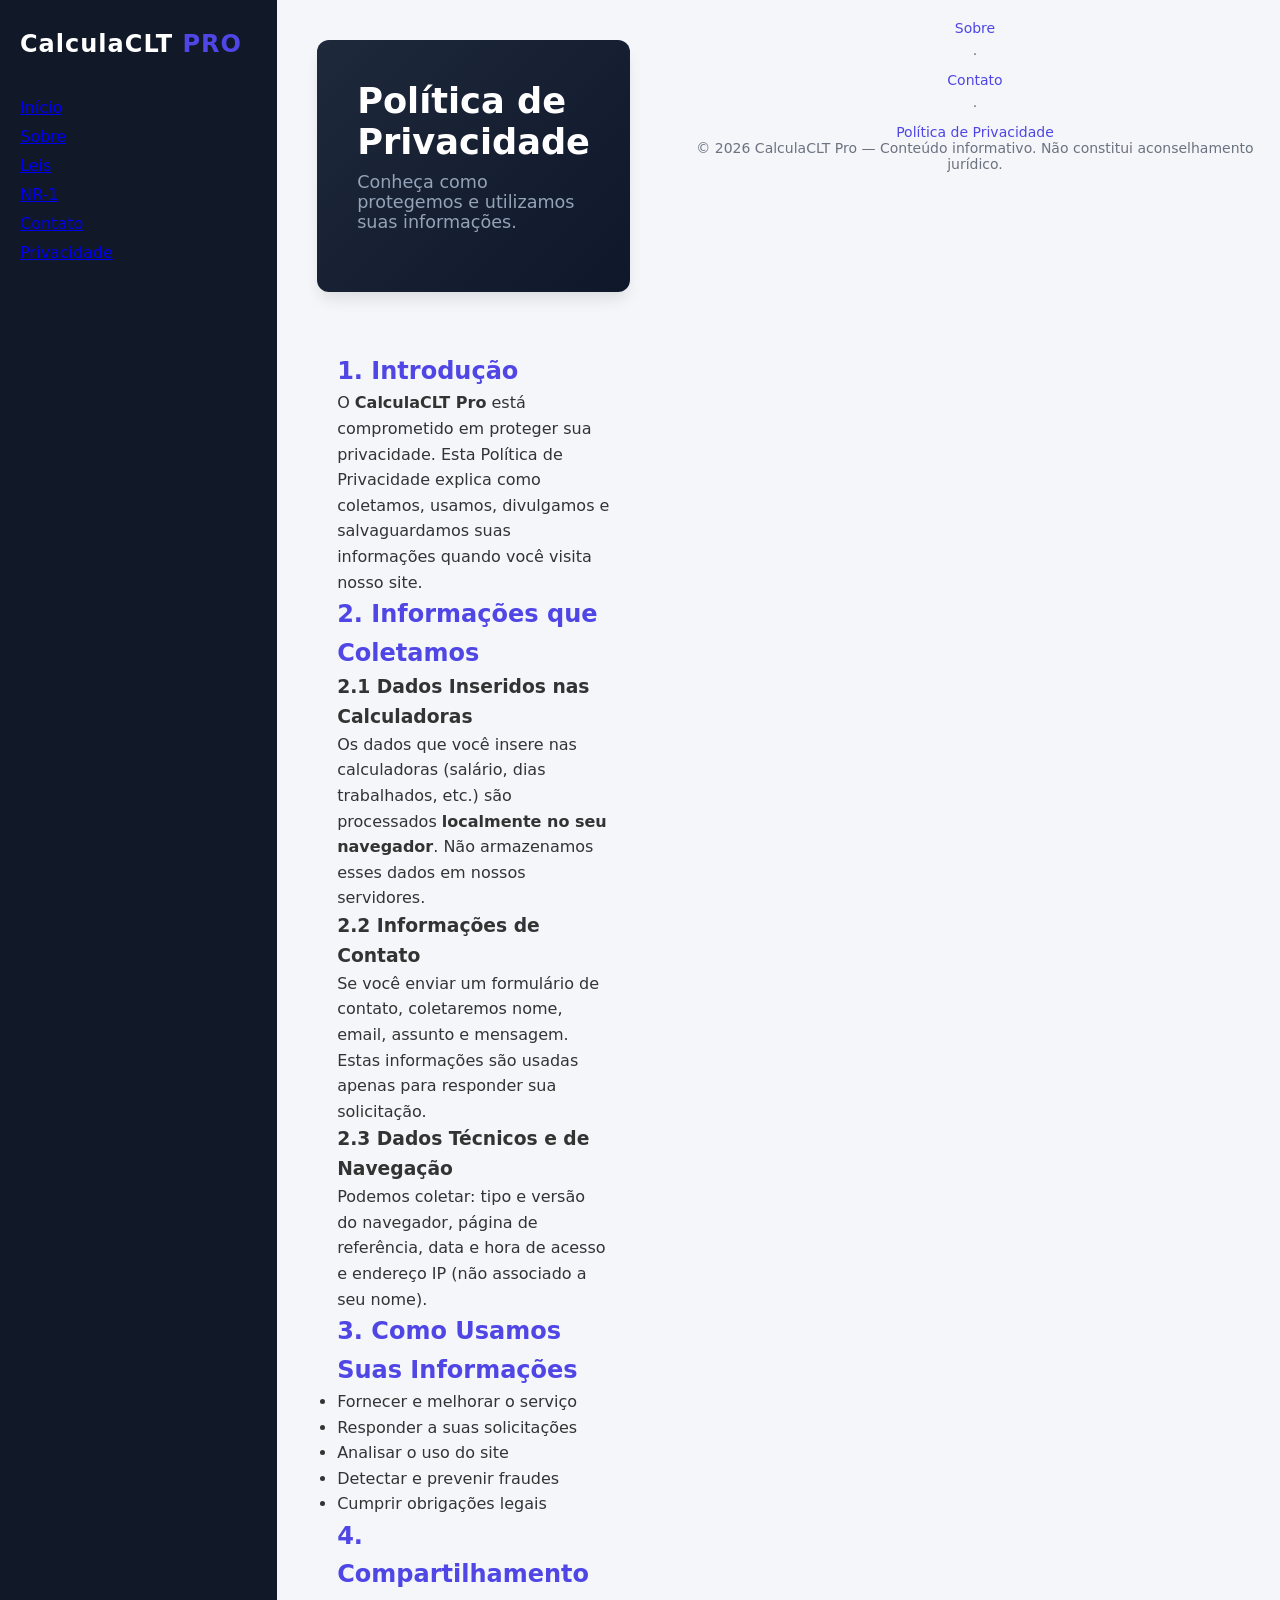
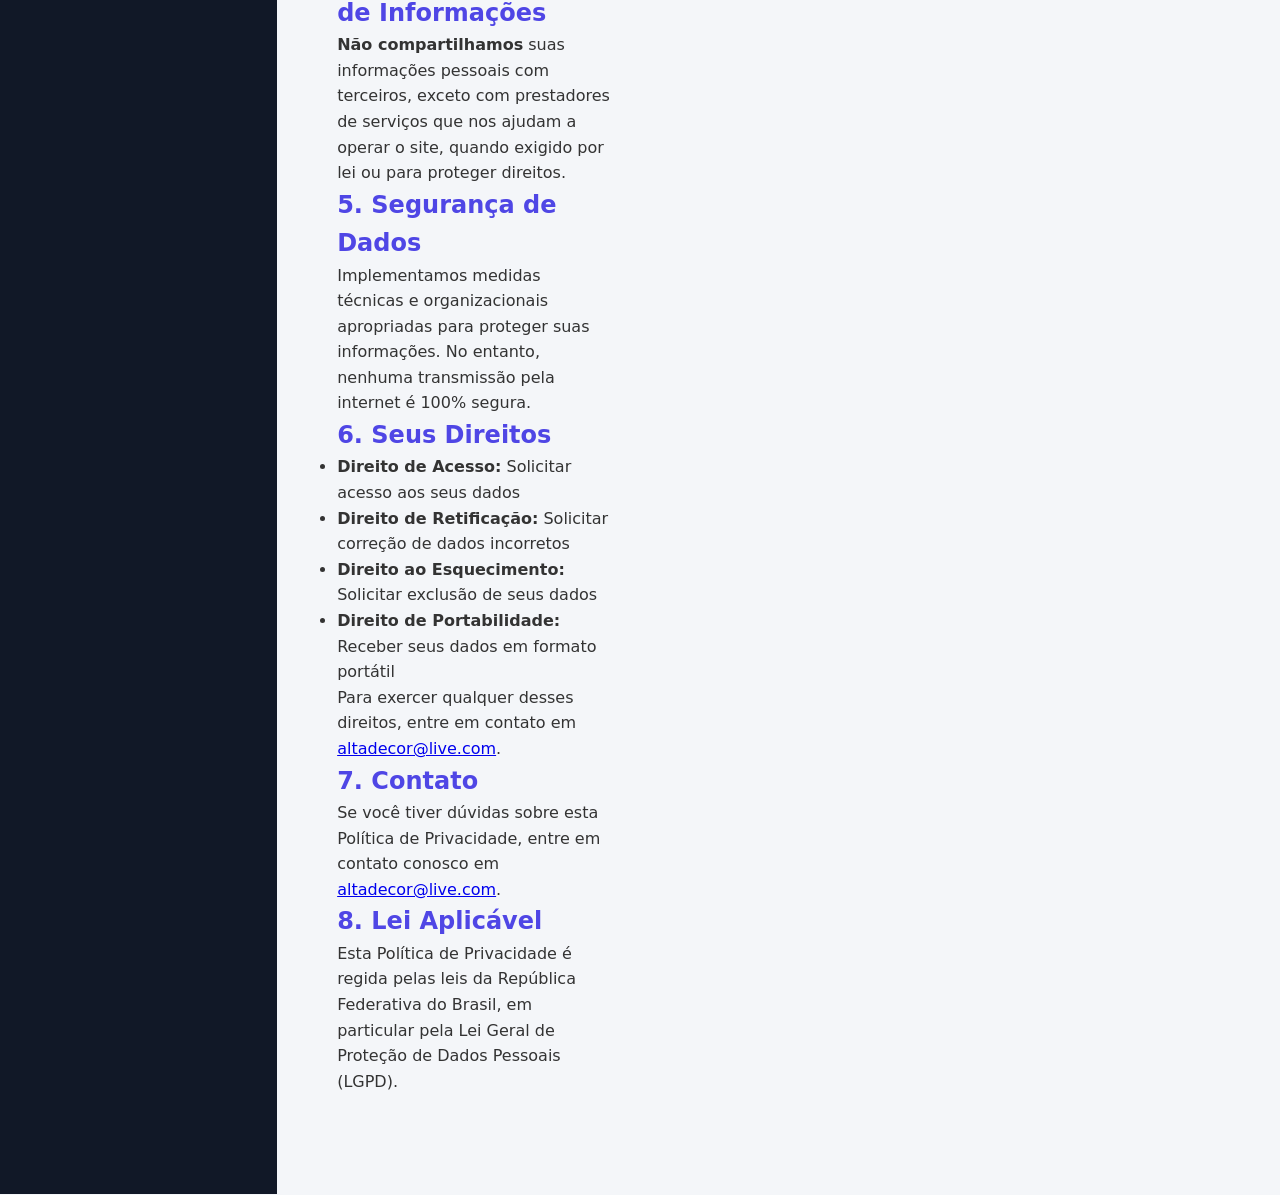
<file: politica-privacidade.html>
<!DOCTYPE html>
<html lang="pt-BR">
<head>
    <meta charset="UTF-8">
    <meta name="viewport" content="width=device-width, initial-scale=1.0">
    
    <title>Política de Privacidade | CalculaCLT Pro</title>
    <meta name="description" content="Política de Privacidade do CalculaCLT Pro.">
    <meta name="keywords" content="privacidade, política, dados pessoais">
    <meta name="robots" content="index, follow">

    <link rel="stylesheet" href="style.css">
</head>
<body>

    <div class="dashboard">
        <aside class="sidebar" aria-label="Barra lateral">
            <div class="logo">CalculaCLT <span>PRO</span></div>
            <nav role="navigation" aria-label="Menu principal">
                <a href="index.html" class="nav-link">Início</a>
                <a href="about.html" class="nav-link">Sobre</a>
                <a href="leis-trabalhistas.html" class="nav-link">Leis</a>
                <a href="nr1.html" class="nav-link">NR-1</a>
                <a href="contato.html" class="nav-link">Contato</a>
                <a href="politica-privacidade.html" class="nav-link active">Privacidade</a>
            </nav>
        </aside>

        <main class="main-content" role="main">
            <section class="hero-section">
                <h1>Política de Privacidade</h1>
                <p>Conheça como protegemos e utilizamos suas informações.</p>
            </section>

            <section class="info-section">
                <h2>1. Introdução</h2>
                <p>
                    O <strong>CalculaCLT Pro</strong> está comprometido em proteger sua privacidade. Esta Política de Privacidade explica 
                    como coletamos, usamos, divulgamos e salvaguardamos suas informações quando você visita nosso site.
                </p>

                <h2>2. Informações que Coletamos</h2>
                <h3>2.1 Dados Inseridos nas Calculadoras</h3>
                <p>
                    Os dados que você insere nas calculadoras (salário, dias trabalhados, etc.) são processados <strong>localmente no seu navegador</strong>. 
                    Não armazenamos esses dados em nossos servidores.
                </p>

                <h3>2.2 Informações de Contato</h3>
                <p>
                    Se você enviar um formulário de contato, coletaremos nome, email, assunto e mensagem. Estas informações são usadas 
                    apenas para responder sua solicitação.
                </p>

                <h3>2.3 Dados Técnicos e de Navegação</h3>
                <p>
                    Podemos coletar: tipo e versão do navegador, página de referência, data e hora de acesso e endereço IP 
                    (não associado a seu nome).
                </p>

                <h2>3. Como Usamos Suas Informações</h2>
                <ul>
                    <li>Fornecer e melhorar o serviço</li>
                    <li>Responder a suas solicitações</li>
                    <li>Analisar o uso do site</li>
                    <li>Detectar e prevenir fraudes</li>
                    <li>Cumprir obrigações legais</li>
                </ul>

                <h2>4. Compartilhamento de Informações</h2>
                <p>
                    <strong>Não compartilhamos</strong> suas informações pessoais com terceiros, exceto com prestadores de serviços 
                    que nos ajudam a operar o site, quando exigido por lei ou para proteger direitos.
                </p>

                <h2>5. Segurança de Dados</h2>
                <p>
                    Implementamos medidas técnicas e organizacionais apropriadas para proteger suas informações. No entanto, 
                    nenhuma transmissão pela internet é 100% segura.
                </p>

                <h2>6. Seus Direitos</h2>
                <ul>
                    <li><strong>Direito de Acesso:</strong> Solicitar acesso aos seus dados</li>
                    <li><strong>Direito de Retificação:</strong> Solicitar correção de dados incorretos</li>
                    <li><strong>Direito ao Esquecimento:</strong> Solicitar exclusão de seus dados</li>
                    <li><strong>Direito de Portabilidade:</strong> Receber seus dados em formato portátil</li>
                </ul>
                <p>
                    Para exercer qualquer desses direitos, entre em contato em <a href="mailto:altadecor@live.com">altadecor@live.com</a>.
                </p>

                <h2>7. Contato</h2>
                <p>
                    Se você tiver dúvidas sobre esta Política de Privacidade, entre em contato conosco em 
                    <a href="mailto:altadecor@live.com">altadecor@live.com</a>.
                </p>

                <h2>8. Lei Aplicável</h2>
                <p>
                    Esta Política de Privacidade é regida pelas leis da República Federativa do Brasil, 
                    em particular pela Lei Geral de Proteção de Dados Pessoais (LGPD).
                </p>
            </section>
        </main>

        <footer class="site-footer" aria-label="Rodapé do site">
            <nav class="footer-nav">
                <a href="about.html">Sobre</a> · <a href="contato.html">Contato</a> · <a href="politica-privacidade.html">Política de Privacidade</a>
            </nav>
            <p>© 2026 CalculaCLT Pro — Conteúdo informativo. Não constitui aconselhamento jurídico.</p>
        </footer>
    </div>

    <script src="script.js"></script>
</body>
</html>
</file>
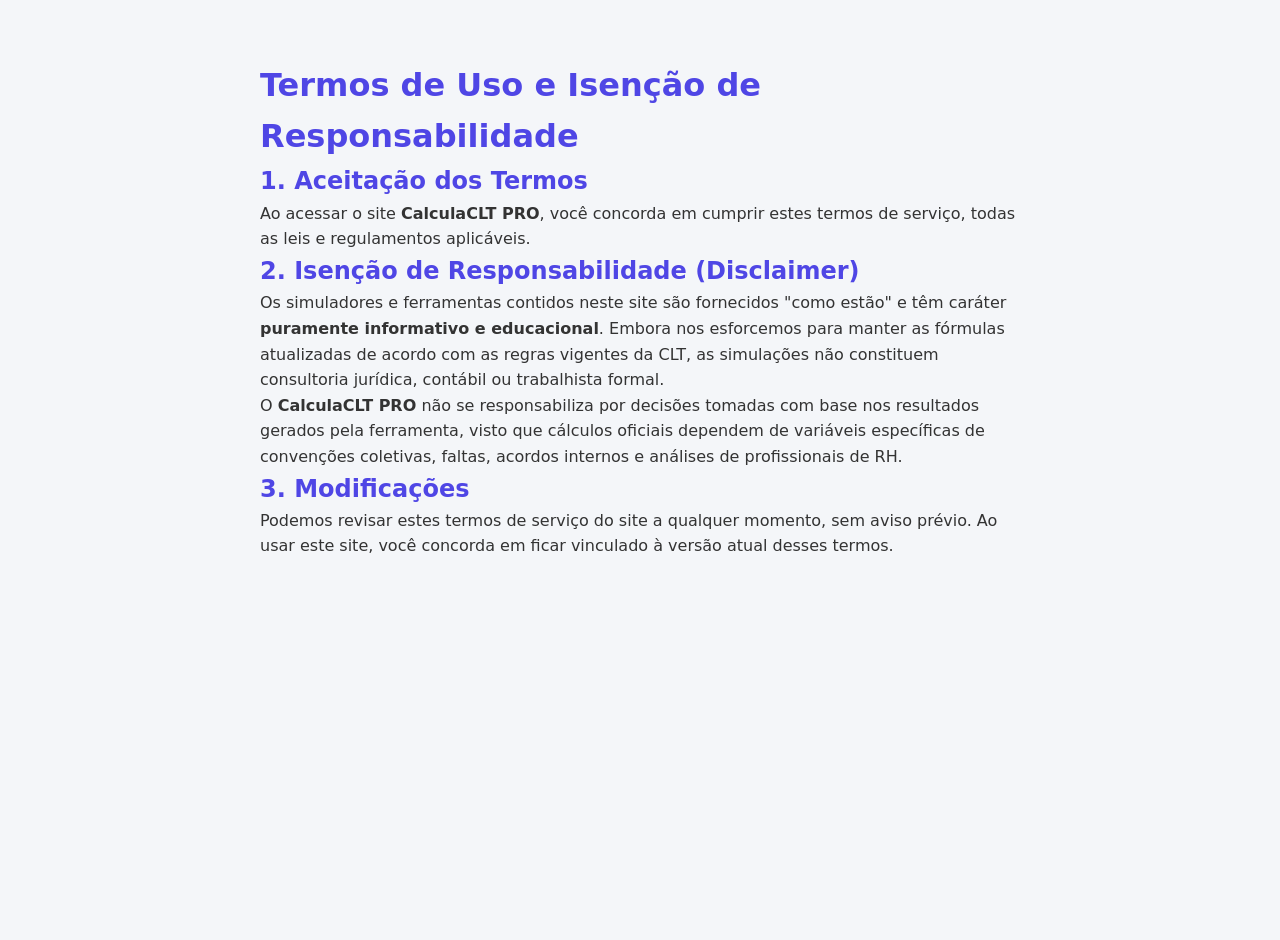
<file: termos-de-uso.html>
<!DOCTYPE html>
<html lang="pt-BR">
<head>
    <meta charset="UTF-8">
    <meta name="viewport" content="width=device-width, initial-scale=1.0">
    <title>Termos de Uso e Isenção de Responsabilidade - CalculaCLT PRO</title>
    <link rel="stylesheet" href="style.css">
</head>
<body>
    <main class="privacy-content" role="main">
        <h1>Termos de Uso e Isenção de Responsabilidade</h1>
        
        <h2>1. Aceitação dos Termos</h2>
        <p>Ao acessar o site <strong>CalculaCLT PRO</strong>, você concorda em cumprir estes termos de serviço, todas as leis e regulamentos aplicáveis.</p>

        <h2>2. Isenção de Responsabilidade (Disclaimer)</h2>
        <p>Os simuladores e ferramentas contidos neste site são fornecidos "como estão" e têm caráter <strong>puramente informativo e educacional</strong>. 
        Embora nos esforcemos para manter as fórmulas atualizadas de acordo com as regras vigentes da CLT, as simulações não constituem consultoria jurídica, contábil ou trabalhista formal.</p>
        <p>O <strong>CalculaCLT PRO</strong> não se responsabiliza por decisões tomadas com base nos resultados gerados pela ferramenta, visto que cálculos oficiais dependem de variáveis específicas de convenções coletivas, faltas, acordos internos e análises de profissionais de RH.</p>

        <h2>3. Modificações</h2>
        <p>Podemos revisar estes termos de serviço do site a qualquer momento, sem aviso prévio. Ao usar este site, você concorda em ficar vinculado à versão atual desses termos.</p>
    </main>
</body>
</html>
</file>
<file: style.css>
/* Core variables & resets */
:root {
    --bg-main: #f4f6f9;
    --bg-card: #ffffff;
    --primary: #4f46e5;
    --primary-hover: #4338ca;
    --text-main: #1f2937;
    --text-sub: #6b7280;
    --border: #e5e7eb;
    --success: #10b981;
    --success-hover: #059669;
    --danger: #ef4444;
}

* {
    margin: 0;
    padding: 0;
    box-sizing: border-box;
    font-family: 'Inter', system-ui, -apple-system, sans-serif;
}

body {
    background-color: var(--bg-main);
    color: var(--text-main);
    min-height: 100vh;
}

/* Layout Dashboard */
.dashboard {
    display: flex;
    min-height: 100vh;
}

.sidebar {
    width: 280px;
    background-color: #111827;
    color: white;
    padding: 30px 20px;
}

.logo {
    font-size: 1.5rem;
    font-weight: 800;
    margin-bottom: 40px;
    letter-spacing: 1px;
}

.logo span {
    color: var(--primary);
}

nav {
    display: flex;
    flex-direction: column;
    gap: 10px;
}

/* DESIGN DAS ABAS DE NAVEGAÇÃO */
.tab-btn {
    background: none;
    border: none;
    color: #9ca3af;
    padding: 14px 20px;
    text-align: left;
    font-size: 1rem;
    border-radius: 8px;
    cursor: pointer;
    transition: all 0.3s ease;
    width: 100%;
}

.tab-btn:hover {
    background-color: rgba(255, 255, 255, 0.05);
    color: white;
}

.tab-btn:focus {
    outline: 3px solid rgba(79,70,229,0.18);
}

.tab-btn.active {
    background-color: var(--primary);
    color: white;
    font-weight: 600;
    box-shadow: 0 4px 12px rgba(79, 70, 229, 0.3);
}

/* Área de Conteúdo */
.main-content {
    flex: 1;
    padding: 40px;
}

/* Seção de Destaque - Hero */
.hero-section {
    background: linear-gradient(135deg, #1e293b 0%, #0f172a 100%);
    color: white;
    padding: 40px;
    border-radius: 12px;
    margin-bottom: 35px;
    box-shadow: 0 10px 15px -3px rgba(0, 0, 0, 0.1);
}

.hero-section h1 {
    font-size: 2.2rem;
    margin-bottom: 10px;
    font-weight: 700;
}

.hero-section p {
    color: #94a3b8;
    font-size: 1.1rem;
    margin-bottom: 20px;
    max-width: 700px;
}

/* BOTÃO DE DESTAQUE PRINCIPAL (SIMULE AQUI) */
.btn-hero {
    background-color: var(--success);
    color: white;
    border: none;
    padding: 14px 28px;
    font-size: 1.1rem;
    font-weight: bold;
    border-radius: 8px;
    cursor: pointer;
    box-shadow: 0 4px 14px rgba(16, 185, 129, 0.4);
    transition: all 0.2s ease;
}

.btn-hero:hover {
    background-color: var(--success-hover);
    transform: translateY(-2px);
    box-shadow: 0 6px 20px rgba(16, 185, 129, 0.5);
}

.btn-hero:focus {
    outline: 3px solid rgba(16,185,129,0.15);
}

.btn-hero:active {
    transform: translateY(0);
}

.content-grid {
    display: grid;
    grid-template-columns: 64px 1fr 1.2fr; /* side tabs column + form + results */
    gap: 20px;
    align-items: start;
}

.card {
    background: var(--bg-card);
    border: 1px solid var(--border);
    border-radius: 12px;
    padding: 30px;
    box-shadow: 0 4px 6px -1px rgba(0,0,0,0.05);
}

.card h3 {
    margin-bottom: 20px;
    font-size: 1.3rem;
    border-bottom: 2px solid var(--bg-main);
    padding-bottom: 10px;
}

/* Inputs e Seletores */
.input-group {
    display: flex;
    flex-direction: column;
    gap: 8px;
    margin-bottom: 18px;
}

.input-group label {
    font-weight: 600;
    font-size: 0.9rem;
}

.input-group input, .input-group select {
    padding: 12px;
    border: 1px solid var(--border);
    border-radius: 6px;
    font-size: 1rem;
    outline: none;
    background-color: #fff;
    transition: border-color 0.2s;
}

.input-group input:focus, .input-group select:focus {
    border-color: var(--primary);
}

.checkbox-group {
    flex-direction: row;
    align-items: center;
    gap: 10px;
    cursor: pointer;
    user-select: none;
    margin-bottom: 12px;
}

/* DESIGN DO BOTÃO DE CALCULAR INTERNO */
.btn-calc {
    width: 100%;
    background: var(--primary);
    color: white;
    border: none;
    padding: 14px;
    font-weight: bold;
    border-radius: 8px;
    cursor: pointer;
    font-size: 1rem;
    box-shadow: 0 4px 12px rgba(79, 70, 229, 0.2);
    transition: all 0.2s ease;
    margin-top: 10px;
}

.btn-calc:hover {
    background: var(--primary-hover);
    transform: translateY(-1px);
    box-shadow: 0 6px 16px rgba(79, 70, 229, 0.3);
}

.btn-calc:focus {
    outline: 3px solid rgba(79,70,229,0.12);
}

.btn-calc:active {
    transform: translateY(0);
}

/* Abas */
.tab-content {
    display: none;
}

.tab-content.active {
    display: block;
}

/* Resultados e Tabelas */
.placeholder {
    color: var(--text-sub);
    text-align: center;
    padding: 40px 0;
}

.hidden {
    display: none !important;
}

.tabela-calculo {
    width: 100%;
    border-collapse: collapse;
    margin-bottom: 20px;
}

.tabela-calculo th, .tabela-calculo td {
    padding: 12px;
    text-align: left;
    border-bottom: 1px solid var(--border);
}

.provento {
    color: var(--success);
    font-weight: 600;
    text-align: right;
}

.desconto {
    color: var(--danger);
    font-weight: 600;
    text-align: right;
}

.resultado-final {
    background: var(--bg-main);
    padding: 20px;
    border-radius: 8px;
    display: flex;
    justify-content: space-between;
    align-items: center;
    font-size: 1.2rem;
    margin-bottom: 20px;
}

.resultado-final strong {
    color: var(--primary);
    font-size: 1.5rem;
}

.chart-container {
    max-width: 300px;
    margin: 0 auto;
}

/* Info/content reusable classes (moved from inline) */
.info-section, .privacy-content {
    max-width: 800px;
    margin: 40px auto;
    padding: 20px;
    font-family: sans-serif;
    color: #333;
    line-height: 1.6;
    background: transparent;
}

.info-section h2, .privacy-content h1, .privacy-content h2 {
    color: var(--primary);
}

.adsense-block { /* keep simple here; examples may still use inline overrides */
    text-align: center;
    margin: 20px auto;
    min-height: 90px;
    background: #f9f9f9;
    border: 1px dashed #ccc;
}

.adsense-block.large {
    min-height: 250px;
    margin: 25px 0;
}

/* Vertical side tabs */
.side-tabs-vertical {
  display: flex;
  flex-direction: column;
  gap: 10px;
  align-items: center;
  justify-content: flex-start;
  position: sticky;
  top: 80px; /* reduced top for better alignment */
  z-index: 40;
  padding: 6px;
  background: transparent;
  border-radius: 8px;
}

.side-tabs-vertical .tab-btn {
  width: 110px;
  padding: 8px;
  display: inline-flex;
  align-items: center;
  justify-content: flex-start;
  gap: 8px;
  border-radius: 10px;
  background: #fff;
  color: var(--text-main);
  border: 1px solid var(--border);
  box-shadow: 0 4px 12px rgba(16,24,40,0.04);
}

.side-tabs-vertical .tab-btn .tab-icon { font-size: 1.2rem; }
.side-tabs-vertical .tab-btn .tab-label { font-weight: 600; }

.side-tabs-vertical .tab-btn.active {
  background: var(--primary);
  color: #fff;
  border-color: var(--primary);
  box-shadow: none;
}

@media (max-width: 768px) {
  .content-grid {
    grid-template-columns: 1fr; /* stack columns on mobile */
  }
  .side-tabs-vertical {
    position: static;
    flex-direction: row;
    justify-content: center;
    gap: 8px;
    order: -1; /* move above formulary */
    margin-bottom: 12px;
    background: transparent;
    padding: 0;
  }
  .side-tabs-vertical .tab-btn {
    width: auto;
    height: auto;
    padding: 8px 10px;
    border-radius: 8px;
  }
}

/* Footer */
.site-footer {
    text-align: center;
    padding: 20px 0;
    font-size: 14px;
    color: var(--text-sub);
}

.site-footer a {
    color: var(--primary);
    text-decoration: none;
}

.site-footer a:hover, .site-footer a:focus {
    text-decoration: underline;
}

/* Accessibility: visible focus */
:focus {
    outline: none;
}

:focus-visible {
    outline: 3px solid rgba(79,70,229,0.14);
    outline-offset: 2px;
}

/* Responsividade */
@media (max-width: 1024px) {
    .dashboard {
        flex-direction: column;
    }
    .sidebar {
        width: 100%;
        padding: 20px;
    }
    .logo {
        margin-bottom: 20px;
        text-align: center;
    }
    nav {
        flex-direction: row;
        flex-wrap: wrap;
        justify-content: center;
    }
    .tab-btn {
        padding: 10px 15px;
        font-size: 0.9rem;
        width: auto;
    }
    .main-content {
        padding: 20px;
    }
    .content-grid {
        grid-template-columns: 1fr;
    }
    .hero-section h1 {
        font-size: 1.8rem;
    }
}
</file>
